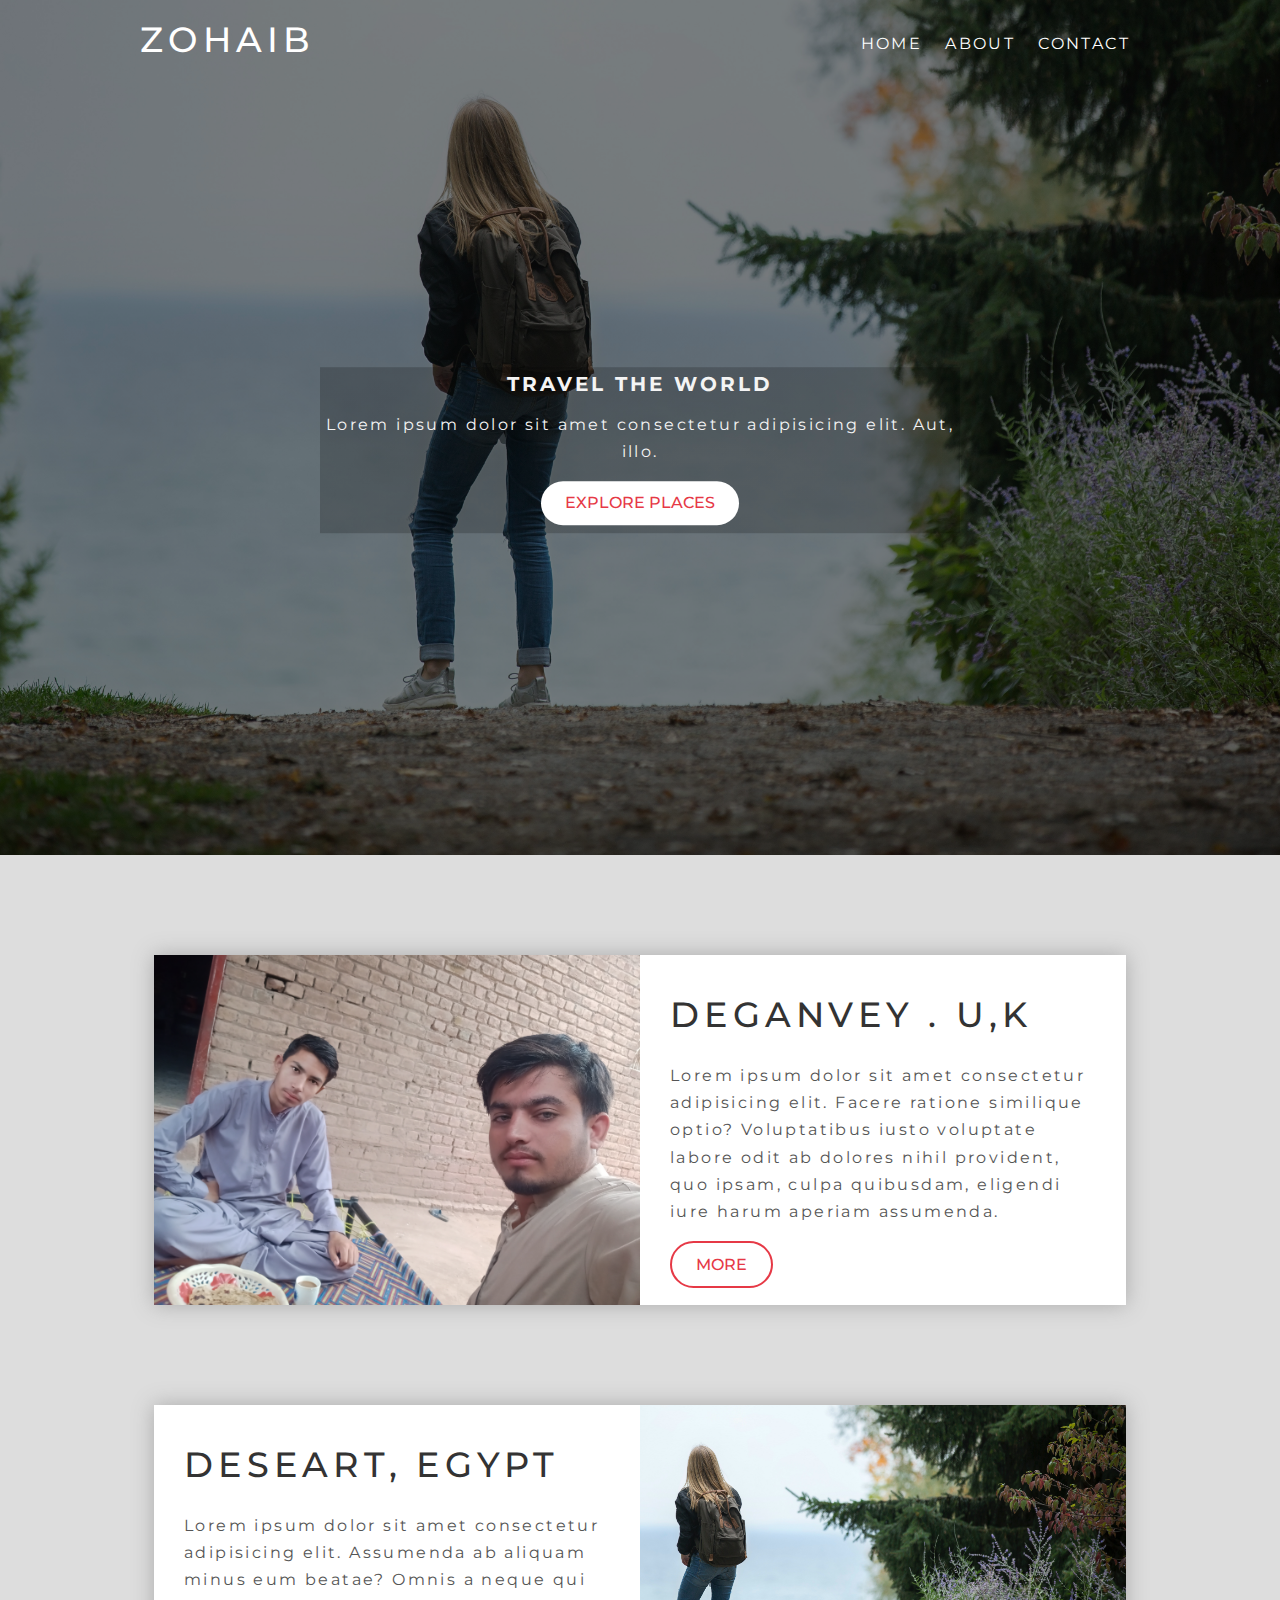
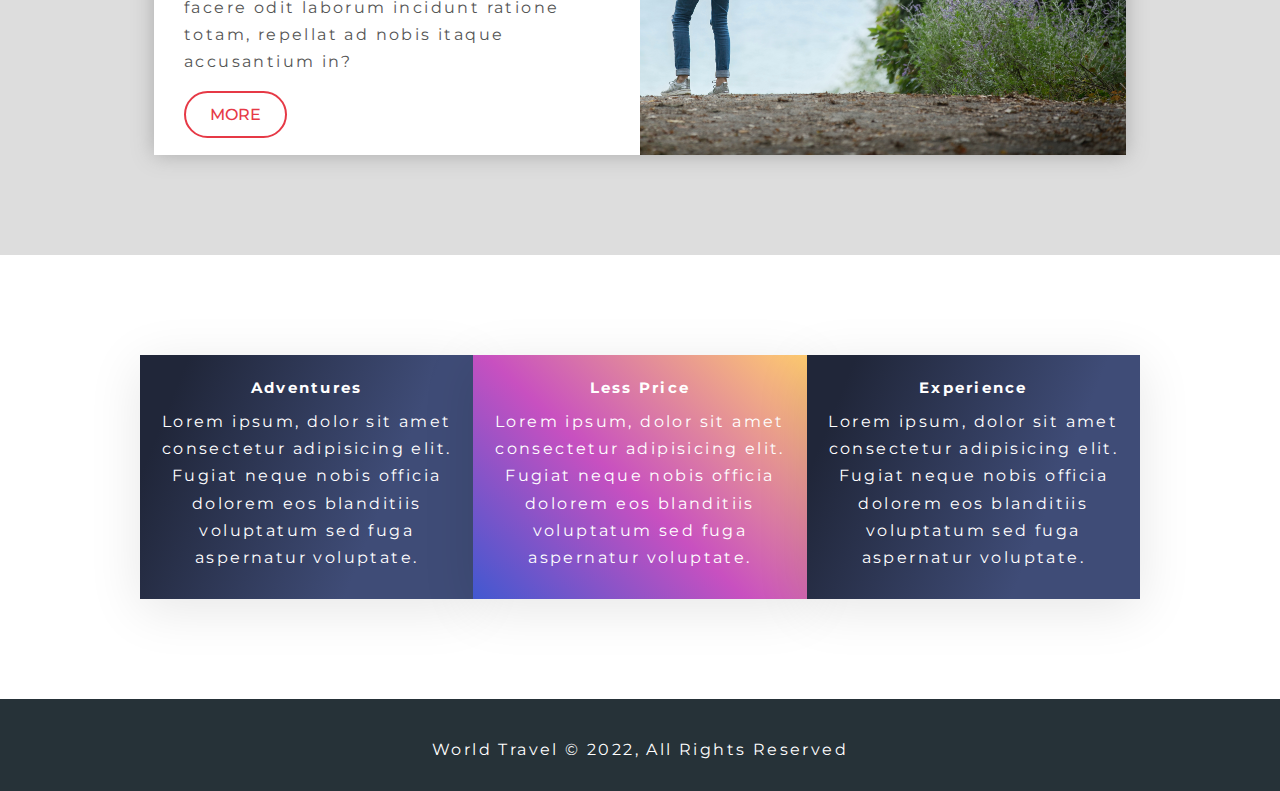
<file: index.html>
<!DOCTYPE html>
<html lang="en">
<head>
    <link rel="stylesheet" href="style.css">
    <meta charset="UTF-8">
    <meta http-equiv="X-UA-Compatible" content="IE=edge">
    <meta name="viewport" content="width=device-width, initial-scale=1.0">
    <link rel="stylesheet" href="https://cdnjs.cloudflare.com/ajax/libs/font-awesome/6.2.0/css/all.min.css" integrity="sha512-xh6O/CkQoPOWDdYTDqeRdPCVd1SpvCA9XXcUnZS2FmJNp1coAFzvtCN9BmamE+4aHK8yyUHUSCcJHgXloTyT2A==" crossorigin="anonymous" referrerpolicy="no-referrer" />
    <title>itszohaib.com</title>
</head>
<body>
    
    <header class="header" >
        <nav class="navbar">
            <div class="container">
                <h1 class="logo">Zohaib</h1>
                <ul class="nav-items">
                    <li class="nav-item"><a href="index.html">Home</a></li>
                    <li class="nav-item"><a href="about.html">about</a></li>
                    <li class="nav-item"><a href="contact.html">contact</a></li>
                </ul>
            </div>
        </nav>

        <div class="header-content">
            <h1 class="text-light" >Travel The world</h1>
            <p class="text-light" >Lorem ipsum dolor sit amet consectetur adipisicing elit. Aut, illo.</p>
            <a href="#Explore-places" class="btn text-red btn-primery cbh md-heading">Explore Places</a>           
        </div>

    </header>

    <section class="showcase" id="Explore-places">
        <div class="container">
            <div class="box box1">

                <div class="img-box">
                    <img src="img/IMG_20210814_090600.jpg" alt="">
                </div>
                <div class="text-box">
                    <h1 class="lg-heading text-black">DEGANVEY . U,K</h1>
                    <p class="text-gray">Lorem ipsum dolor sit amet consectetur adipisicing elit. Facere ratione similique optio? Voluptatibus iusto voluptate labore odit ab dolores nihil provident, quo ipsam, culpa quibusdam, eligendi iure harum aperiam assumenda.</p>
                    <a href="#" class="btn btn-secondry">More</a>
                </div>

            </div>
            <div class="box box2">

                <div class="img-box">
                    <img src="img/pexels-sebastian-arie-voortman-214575.jpg" alt="">
                </div>
                <div class="text-box">
                    <h1 class="lg-heading text-black h1">DESEART, EGYPT</h1>
                    <p class="text-gray">Lorem ipsum dolor sit amet consectetur adipisicing elit. Assumenda ab aliquam minus eum beatae? Omnis a neque qui facere odit laborum incidunt ratione totam, repellat ad nobis itaque accusantium in?</p>
                    <a href="#" class="btn btn-secondry">More</a>
                </div>

            </div>
        </div>
    </section>

    <section class="feature">
        <div class="container">
            <div class="folder-wrapper">
                <div class="folder folder1">
                    <i class="fa-solid fa-route fa-2x text-red"></i>
                    <h2 class="md-heading">Adventures</h2>
                    <p>Lorem ipsum, dolor sit amet consectetur adipisicing elit. Fugiat neque nobis officia dolorem eos blanditiis voluptatum sed fuga aspernatur voluptate.</p-text-gray>
                </div>
                <div class="folder folder2">
                    <i class="fa-solid fa-strikethrough fa-2x"></i>
                    <h2 class="md-heading">Less Price</h2>
                    <p>Lorem ipsum, dolor sit amet consectetur adipisicing elit. Fugiat neque nobis officia dolorem eos blanditiis voluptatum sed fuga aspernatur voluptate.</p-text-gray>
                </div>
                <div class="folder folder3">
                    <i class="fa-solid fa-user-check fa-2x text-red"></i>
                    <h2 class="md-heading">Experience</h2>
                    <p>Lorem ipsum, dolor sit amet consectetur adipisicing elit. Fugiat neque nobis officia dolorem eos blanditiis voluptatum sed fuga aspernatur voluptate.</p-text-gray>
                </div>
            </div>
        </div>
    </section>

    <footer class="footer">
        <div class="container">
            <div class="social-media-links">
                <i class="fa-brands fa-facebook fa-4x"></i>
                <i class="fa-brands fa-twitter fa-4x"></i>
                <i class="fa-brands fa-square-instagram fa-4x"></i>
            </div>
            <p>World Travel &copy; 2022, All Rights Reserved</p>
        </div>
    </footer>

</body>
</html>
</file>
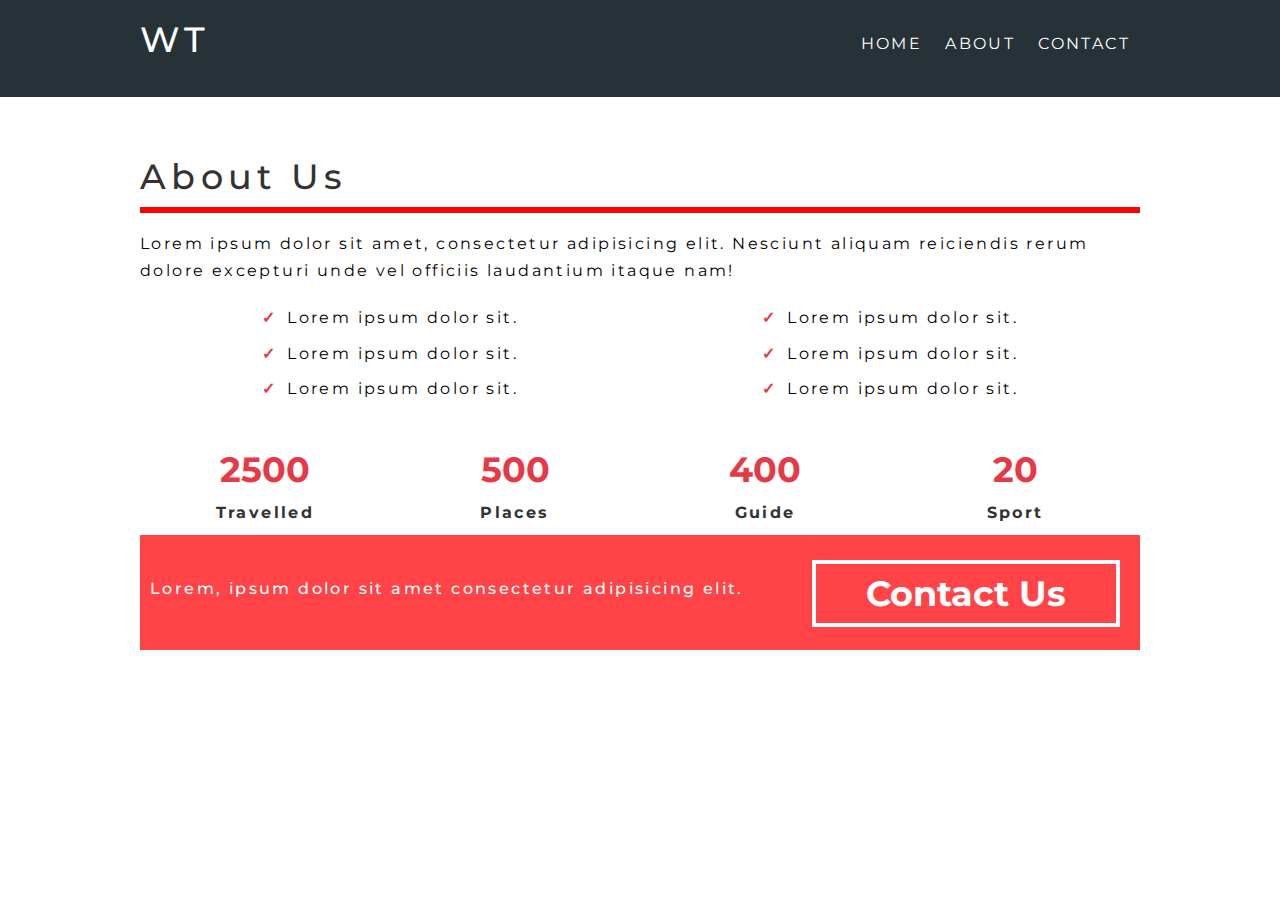
<file: about.html>
<!DOCTYPE html>
<html lang="en">
    <head>
        <link rel="stylesheet" href="style.css">
        <meta charset="UTF-8">
        <meta http-equiv="X-UA-Compatible" content="IE=edge">
        <meta name="viewport" content="width=device-width, initial-scale=1.0">
        <link rel="stylesheet" href="https://cdnjs.cloudflare.com/ajax/libs/font-awesome/6.2.0/css/all.min.css" integrity="sha512-xh6O/CkQoPOWDdYTDqeRdPCVd1SpvCA9XXcUnZS2FmJNp1coAFzvtCN9BmamE+4aHK8yyUHUSCcJHgXloTyT2A==" crossorigin="anonymous" referrerpolicy="no-referrer" />
        <title>itszohaib.com</title>
    </head>
<body>
    <nav class="navbar bg-color">
        <div class="container">

            <h1 class="logo">wt</h1>

            <ul class="nav-items">
                <li class="nav-item"><a href="./index.html">Home</a></li>
                <li class="nav-item"><a href="./about.html">about</a></li>
                <li class="nav-item"><a href="./contact.html">contact</a></li>
            </ul>
        </div>
    </nav>

    <section class="about">
        <div class="container">
            <h1 class="lg-heading text-black line">About Us</h1>
            <p>Lorem ipsum dolor sit amet, consectetur adipisicing elit. Nesciunt aliquam reiciendis rerum dolore excepturi unde vel officiis laudantium itaque nam!</p>

            <div class="tick-head">
                <div class="tick-left">
                    <ul>
                        <li>Lorem ipsum dolor sit.</li>
                        <li>Lorem ipsum dolor sit.</li>
                        <li>Lorem ipsum dolor sit.</li>
                    </ul>
                </div>

                <div class="tick-left">
                    <ul>
                        <li>Lorem ipsum dolor sit.</li>
                        <li>Lorem ipsum dolor sit.</li>
                        <li>Lorem ipsum dolor sit.</li>
                    </ul>
                </div>    
            </div>


            <div class="count">
                <div class="count-items count-item1">
                    <span>2500</span>
                    <p>Travelled</p>
                </div>
                <div class="count-items count-item1">
                    <span>500</span>
                    <p>Places</p>
                </div>
                <div class="count-items count-item1">
                    <span>400</span>
                    <p>Guide</p>
                </div>
                <div class="count-items count-item1">
                    <span>20</span>
                    <p>Sport</p>
                </div>
            </div>

            <div class="banner">
                <div class="text-banner">
                    <p>Lorem, ipsum dolor sit amet consectetur adipisicing elit.</p>
                </div>
                <div class="btn-banner">
                    <a href="./contact.html" class="btn-banner-a">Contact Us</a>
                </div>
            </div>

      </div>
    </section>

</body>
</html>
</file>
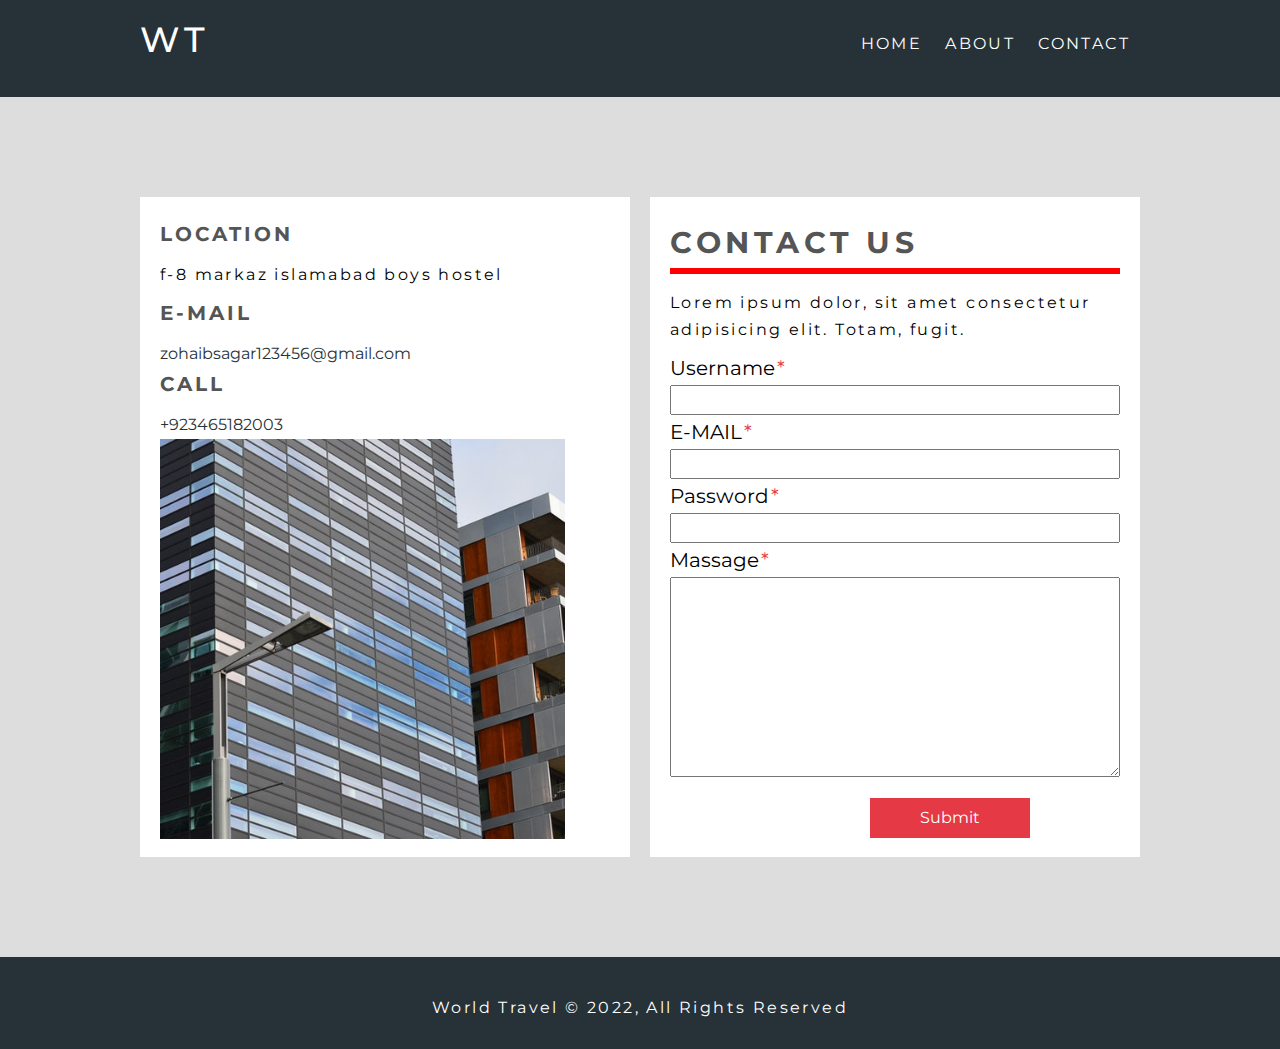
<file: contact.html>
<!DOCTYPE html>
<html lang="en">
    <head>
        <link rel="stylesheet" href="style.css">
        <meta charset="UTF-8">
        <meta http-equiv="X-UA-Compatible" content="IE=edge">
        <meta name="viewport" content="width=device-width, initial-scale=1.0">
        <link rel="stylesheet" href="https://cdnjs.cloudflare.com/ajax/libs/font-awesome/6.2.0/css/all.min.css" integrity="sha512-xh6O/CkQoPOWDdYTDqeRdPCVd1SpvCA9XXcUnZS2FmJNp1coAFzvtCN9BmamE+4aHK8yyUHUSCcJHgXloTyT2A==" crossorigin="anonymous" referrerpolicy="no-referrer" />
        <title>itszohaib.com</title>
    </head>
<body>
    
    <nav class="navbar bg-color">
        <div class="container">

            <h1 class="logo">wt</h1>

            <ul class="nav-items">
                <li class="nav-item"><a href="./index.html">Home</a></li>
                <li class="nav-item"><a href="./about.html">about</a></li>
                <li class="nav-item"><a href="./contact.html">contact</a></li>
            </ul>
        </div>
    </nav>

    <section class="contact-page">
        <div class="container">
            <div class="contact-page-data">
                <div class="contact-compeny">
                    
                    <h1> <i class="fa-solid fa-location-dot fa-2x text-red"></i> LOCATION</h1>
                    <p>f-8 markaz islamabad boys hostel</p>
                    
                    <h1> <i class="fa-regular fa-envelope fa-2x text-red"></i> E-MAIL</h1>
                    <a href="zohaibsagar123456@gmail.com">zohaibsagar123456@gmail.com</a>
                    <br>
                    
                    <h1> <i class="fa-solid fa-phone fa-2x text-red"></i> CALL</h1>
                    <a href="+923465182003">+923465182003</a>
                    <img src="./img/company-img.jpg" alt="">
                </div>

                <form action="" class="form">
                    <h1>CONTACT US</h1>
                    <p>Lorem ipsum dolor, sit amet consectetur adipisicing elit. Totam, fugit.</p>

                    <label for="username">Username</label>
                    <br>
                    <input type="text" id="username">
                    <br>
                    <label for="email">E-MAIL</label>
                    <br>
                    <input type="email" required id="email">
                    <br>
                    <label for="password">Password</label>
                    <br>
                    <input type="password" id="password">
                    <br>
                    <label for="massage">Massage</label>
                    <br>
                    <textarea name="" id="massage" cols="30" rows="10"></textarea>
                    <a href="#">Submit</a>
                </form>

            </div>
        </div>
    </section>

    <footer class="footer">
        <div class="container">
            <div class="social-media-links">
                <i class="fa-brands fa-facebook fa-4x"></i>
                <i class="fa-brands fa-twitter fa-4x"></i>
                <i class="fa-brands fa-square-instagram fa-4x"></i>
            </div>
            <p>World Travel &copy; 2022, All Rights Reserved</p>
        </div>
    </footer>

</body>
</html>
</file>
<file: style.css>
@import url('https://fonts.googleapis.com/css2?family=Montserrat:wght@300;400;500;700&display=swap');

body {
    font-family: 'Montserrat', sans-serif;
    line-height: 1.7;

}

html {
    font-size: 62.5%;
}

* {
    padding: 0px;
    margin: 0px;
    box-sizing: border-box;
}

/* ################################# html element styling ############################# */

ul li {
    list-style: none;
}

a {
    font-size: 1.6rem;
    text-decoration: none;
}

p,
li {
    font-size: 1.6rem;
    margin-bottom: 0.5em;
    letter-spacing: 0.15em;
}

h1,
h2,
h3 {
    margin-bottom: 0.5em;
    letter-spacing: 0.15em;
    font-weight: 500;
}

/* ############################# Utility classes ############################ */

.container {
    max-width: 1000px;
    width: 90%;
    margin: 0 auto;
}

.lg-heading {
    font-size: 3.5rem;
}

.md-headig {
    font-size: 2.2rem;
}

.text-red {
    color: #e63946;
}

.text-light {
    color: #f4f4f4;
}

.text-black {
    color: #333;
}

.text-gray {
    color: #555;
}

.btn {
    /* border: 2px solid red; */
    display: inline-block;
    font-weight: 500;
    padding: 0.5em 1.5em;
    margin: 0.5em 0;
    text-transform: uppercase;
}

.btn-primery {
    background-color: #fff;
    border-radius: 10em;
}

.btn-secondry {
    border: 2px solid #e63946;
    border-radius: 10em;
    color: #e63946;
}

.bg-color {
    background-color: #263238;
}




/* ######################## Header / navbar ############################ */

.header {
    height: 95vh;
    /* border: 2px solid red; */
    background: linear-gradient(rgb(0, 0, 0, 0.5), rgb(0, 0, 0, 0.5)), url('img/pexels-sebastian-arie-voortman-214575.jpg');
    background-position: left;
    background-size: cover;
    background-repeat: no-repeat;
}

.navbar {
    /* border: 2px solid white; */
    padding: 1rem;
    position: relative;
}

.navbar .logo,
.navbar .nav-items .nav-item a {
    color: white;
}

.navbar .logo {
    float: left;
    font-size: 3.5rem;
    text-transform: uppercase;
}

.navbar .nav-items {
    margin-top: 1rem;
    float: right;
    margin-top: 1rem;
}

.navbar .nav-items .nav-item {
    /* border: 2px solid red; */
    display: inline-block;
    padding: 1rem;
    text-transform: uppercase;
}

.navbar a {
    padding-bottom: 0.3rem;
}

.navbar a:hover {
    border-bottom: 1px solid #fff;
}

.navbar::after {
    content: "";
    display: block;
    clear: both;

}

.header-content h1 {
    text-transform: uppercase;
    font-weight: 700;
}

.header-content {
    /* border: 2px solid red; */
    width: 50%;
    position: absolute;
    top: 50%;
    left: 50%;
    transform: translate(-50%, -50%);
    text-align: center;
    background: linear-gradient(rgb(0, 0, 0, 0.2), rgb(0, 0, 0, 0.2));
}

.cbh:hover {
    background-color: #ddd;
}

/* ######################## SHOWCASE STYLING ######################### */

.showcase {
    /* border: 3px solid red; */
    background-color: #ddd;
    padding: 10rem;
}

.box {
    height: 350px;
    /* border: 2px solid red; */
    background-color: white;
    box-shadow: 0px 0px 20px 0px #aaa;
}

.box1 .img-box,
.box2 .text-box {
    float: left;
    width: 50%;
}

.box2 .img-box,
.box1 .text-box {
    float: right;
    width: 50%;
}

.box .img-box {
    /* border: 2px solid green; */
    height: 100%;
}

.box1 {
    margin-bottom: 10rem;
}

.box .text-box {
    /* border: 2px solid rebeccapurple; */
    padding: 3rem;
}

.box .img-box img {
    height: 100%;
    width: 100%;
    object-fit: cover;
    object-position: right;
}

.box a:hover {
    background-color: #e6394775;
    color: white;
}

.box::after {
    content: '';
    display: block;
    clear: both;
}

/* ############################# Feature Stylig ######################## */

.feature {
    /* border: 2px solid red; */
    padding: 10rem 0;
}



.folder {
    /* border: 2px solid green; */
    box-shadow: rgba(0, 0, 0, 0.1) 0px 10px 50px;

}

.folder h2 {
    font-weight: 700;
}

.folder1,
.folder2,
.folder3 {
    float: left;
    width: 33.333%;
    padding: 2rem;
    text-align: center;
}

.folder-wrapper::after {
    content: '';
    display: block;
    clear: both;
}

.folder1,
.folder3 {
    /* background-color: #363238 ; */
    background-image: linear-gradient(112.1deg, rgba(32, 38, 57, 1) 11.4%, rgba(63, 76, 119, 1) 70.2%);
    color: white;
}

.folder2 {
    /* background-color: background-color: #4158D0; */
    background-image: linear-gradient(43deg, #4158D0 0%, #C850C0 46%, #FFCC70 100%);
    color: white;
}

/* ############################### footer styling ####################### */

.footer {
    text-align: center;
    background-color: #263238;
    color: white;
    padding: 2rem;
}

.social-media-links i {
    /* border: 2px solid red; */
    margin: 2rem;
}

/* ######################## About Page ######################## */

.about {
    /* border: 2px solid red; */
    padding: 5rem 0;
}

.line::after {
    content: '';
    display: block;
    border-bottom: 6px solid red;
    width: 100%;
}

/* #################### About Tick mark ##################### */

.tick-head {
    /* border: 2px solid red; */
    text-align: center;
    margin-top: 2rem;
}

.tick-left {
    /* border: 2px solid green; */
    float: left;
    width: 50%;
}

.tick-right {
    float: right;
    width: 50%;
}

.tick-head::after {
    content: '';
    display: block;
    clear: both;
}

.tick-head li::before {
    content: '\2713';
    color: #e63946;
    padding-right: 1rem;
    font-weight: bold;
}

/* ###################### About Count ########################## */

.count {
    /* border: 2px solid red; */
    text-align: center;
    margin-top: 3rem;
}


.count-item1,
.count-item2,
.count-item3,
.count-item4 {
    float: left;
    width: 25%;
}

.count::after {
    content: '';
    display: block;
    clear: both;
}

.count span {
    color: #e63946;
    font-size: 3.5rem;
    font-weight: 700;
}

.count p {
    font-weight: 700;
    color: #333;
}

/* #################### About page banner ######################### */
.banner {
    /* border: 2px solid red;
    background-color: #e63946; */
    background-color: rgba(255, 0, 4, 0.736);
    color: rgba(255, 0, 4, 0.661);
    padding: 1rem;
}

.text-banner {
    float: left;
}

.btn-banner {
    float: right;
    /* border: 2px solid rebeccapurple; */
}

.banner::after {
    content: '';
    display: block;
    clear: both;
}

.btn-banner-a {
    color: white;
    font-size: 3.5rem;
    display: inline-block;
    border: 4px solid white;
    padding: 0rem 5rem;
    font-weight: 700;
    margin-top: 1.5rem;
    margin-right: 1rem;
}

.text-banner p {
    font-weight: 500;
    color: white;
    padding: 3rem 0;
}

/* ###################### Contact page styling ############################# */
.contact-page {
    /* border: 2px solid red; */
    background-color: #ddd;
}

.contact-page-data {
    /* border: 2px solid green; */
    padding: 10rem 0;
}

.contact-compeny {
    /* border: 2px solid rebeccapurple; */
    float: left;
    width: 49%;
    background-color: white;
    padding: 2rem;
    height: 66rem;
}

.contact-compeny h1 {
    font-weight: 700;
    color: #555;
}

.contact-compeny a {
    color: #263238;
}

.contact-compeny img {
    max-width: 90%;
    min-height: 40rem;
    object-fit: cover;
}

/* .contact-compeny i{
    display: inline;
    border: 2px solid red;
} */

.form {
    /* border: 2px solid yellowgreen; */
    float: right;
    width: 49%;
    background-color: white;
    padding: 2rem;
    height: 66rem;
}

.contact-page-data::after {
    content: '';
    display: block;
    clear: both;
}

.form h1 {
    font-weight: 700;
    color: #555;
    font-size: 3rem;
}

.form h1::after {
    content: "";
    display: block;
    border-bottom: 6px solid red;
}

.form label {
    font-size: 2rem;
}

.form label::after {
    content: '*';
    color: #e63946;
    padding-left: 2px;

}

.form input {
    width: 100%;
    height: 3rem;
}

.form textarea {
    width: 100%;
    height: 20rem;
}

.form a {
    display: inline-block;
    text-decoration: none;
    color: white;
    background-color: #e63946;
    padding: 0.6rem 5rem;
    margin: 1.6rem 0 0 20rem;
}

/* ######################### Media Queries ##################################  */
@media (max-width: 500px) {
    html {
        font-size: 50%;
    }

    .header {
        height: 95vh;
        /* border: 2px solid red; */
        background: linear-gradient(rgb(0, 0, 0, 0.5), rgb(0, 0, 0, 0.5)), url('img/header-image.jpg');
        background-position: center;
        background-size: cover;
        background-repeat: no-repeat;
    }

    .navbar .nav-items,
    .navbar .logo {
        float: none;
        display: block;
        width: 100%;
        text-align: center;
        margin: 0;
        padding: 0;
    }

    /* ######################## Showcase query ############################# */

    .showcase {
        /* border: 3px solid red; */
        background-color: #ddd;
        padding: 10rem 0;
    }

    .box {
        height: auto;
        /* border: 2px solid red; */
        background-color: white;
        box-shadow: 0px 0px 20px 0px #aaa;
    }

    .box1 .img-box,
    .box2 .text-box {
        float: none;
        width: 100%;
        text-align: center;
    }

    .box2 .img-box,
    .box1 .text-box {
        float: none;
        width: 100%;
        text-align: center;
    }

    .box .text-box {
        /* border: 2px solid rebeccapurple; */
        padding: 2rem;
    }

    /* ###################### Feture Query ########################## */
    .folder1,
    .folder2,
    .folder3 {
        float: none;
        width: 100%;
        text-align: center;
    }

    .folder2,
    .folder3 {
        margin-top: 5rem;
    }

    .folder {
        /* border: 2px solid green; */
        box-shadow: none;
        box-shadow: 0px 0px 20px 0px #aaa;

    }

    /* ###################### ABout Page Query ########################## */
    .text-banner {
        float: none;
        width: 100%;
        text-align: center;
    }

    .btn-banner {
        float: none;
        width: 100%;
        text-align: center;
    }

    /* ########################## Contact page Query ################################# */
    .contact-compeny {
        float: none;
        width: 100%;
    }

    .form {
        /* border: 2px solid yellowgreen; */
        float: none;
        width: 100%;
        margin-top: 10rem;
    }

    .form a {
        margin-left: 17rem;
    }

}

/* ############################## 501 to 768 ###########################################################  */

@media (min-width:501px) and (max-width: 768px) {
    html {
        font-size: 8px;
    }

    p {
        font-size: 1.6rem;
    }

    .navbar .nav-items,
    .navbar .logo {
        float: none;
        display: block;
        width: 100%;
        text-align: center;
    }

    .header-content {
        width: 80%;
    }

    .header-content a {
        margin-top: 2rem;
    }

    /* ######################## Showcase query ############################# */

    .showcase {
        /* border: 3px solid red; */
        background-color: #ddd;
        padding: 10rem 0;
    }

    .box {
        height: auto;
        /* border: 2px solid red; */
        background-color: white;
        box-shadow: 0px 0px 20px 0px #aaa;
    }

    .box1 .img-box,
    .box2 .text-box {
        float: none;
        width: 100%;
        text-align: center;
    }

    .box2 .img-box,
    .box1 .text-box {
        float: none;
        width: 100%;
        text-align: center;
    }

    .box .text-box {
        /* border: 2px solid rebeccapurple; */
        padding: 2rem;
    }

    /* ###################### Feture Query ########################## */
    .folder1,
    .folder2,
    .folder3 {
        float: none;
        width: 100%;
        text-align: center;
    }

    .folder2,
    .folder3 {
        margin-top: 5rem;
    }

    .folder {
        /* border: 2px solid green; */
        box-shadow: none;
        box-shadow: 0px 0px 20px 0px #aaa;

    }

    /* ###################### ABout Page Query ########################## */
    .text-banner {
        float: none;
        width: 100%;
        text-align: center;
    }

    .btn-banner {
        float: none;
        width: 100%;
        text-align: center;
    }

    /* ########################## Contact page Query ################################# */
    .contact-compeny {
        /* border: 2px solid rebeccapurple; */
        float: left;
        width: 100%;
        background-color: white;
        padding: 2rem;
        height: auto;
    }

    .form {
        margin-top: 10rem;
        
        float: none;
        width: 100%;
        background-color: white;
        padding: 2rem;
        height: auto;
    }
}

@media (min-width: 769px) and (max-width: 1200px) {
    html {
        font-size: 8px;
    }

    .box1 .text-box {
        padding: 2.4rem;
    }

    .text-box h1 {
        font-size: 2rem;
        font-weight: 700;
    }


}
</file>
